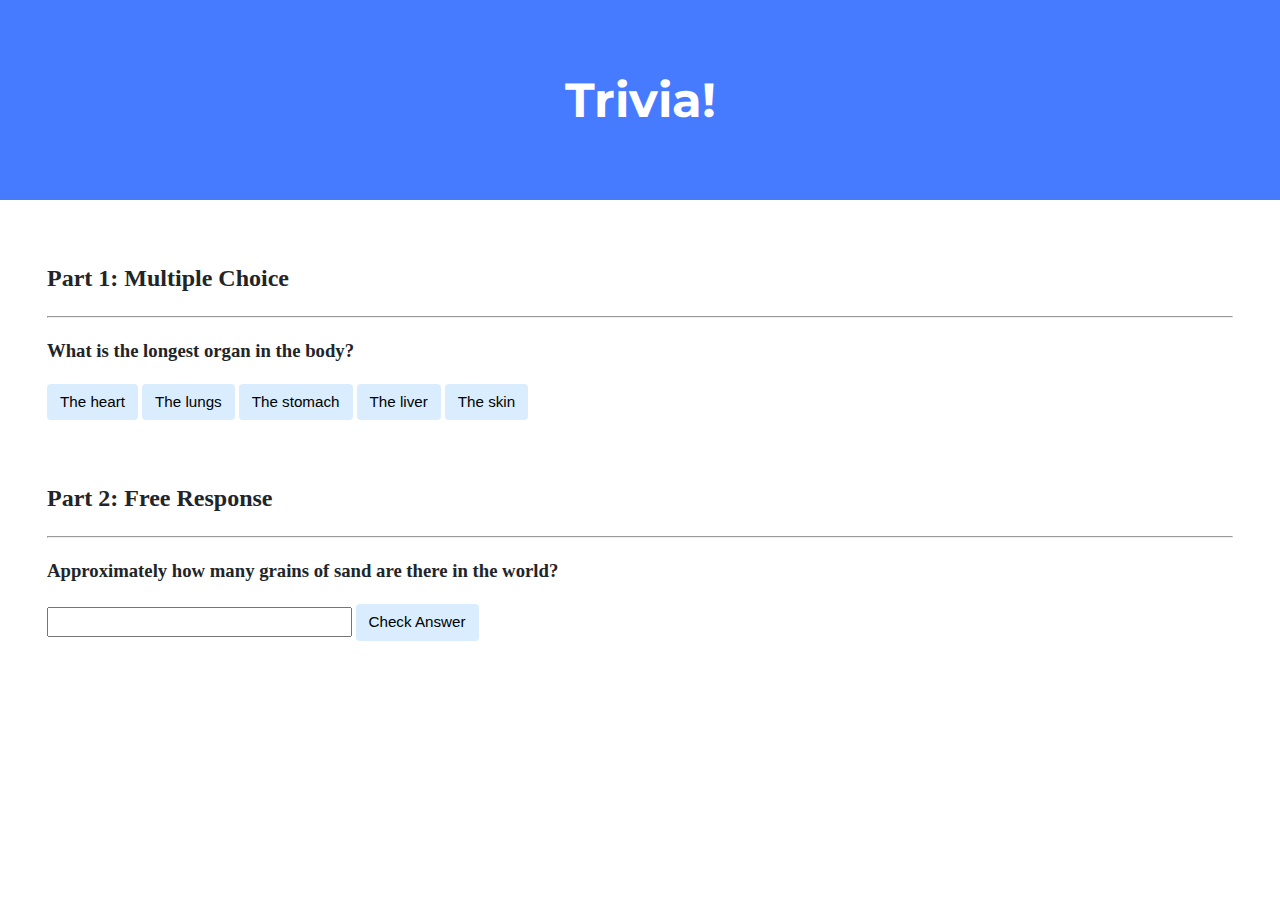
<file: trivia/index.html>
<!DOCTYPE html>

<html lang="en">
    <head>
        <link href="https://fonts.googleapis.com/css2?family=Montserrat:wght@500&display=swap" rel="stylesheet">
        <link href="styles.css" rel="stylesheet">
        <title>Trivia!</title>
        <script>

          document.addEventListener("DOMContentLoaded", function() {

            let correct = document.querySelector('.correct');
            correct.addEventListener('click', function() {
            correct.style.backgroundColor = 'green';
            document.querySelector('#feedback1').innerHTML = 'Correct!'
            });

            let incorrects = document.querySelectorAll('.incorrect');
            for(i = 0; i < incorrects.length; i++)
            {
                incorrects[i].addEventListener('click', function() {
                    incorrects[i].style.ackgroundColor = 'red';
                    document.querySelector('#feedback1').innerHTML = 'Incorrect';
                });
            }

            document.querySelector('#check').addEventListener('click', function() {
                let input = document.querySelector('input');
                if (input === '7.5 sextillion') {
                    input.style.backgroundColor = 'green'
                    document.querySelector('#feedback2').innerHTML = 'Correct!'
                } else {
                    input.style.backgroundColor = 'red';
                    document.querySelector('#feedback2').innerHTMl = 'Incorrect'
                }
            });
          });
        </script>
    </head>
    <body>
        <div class="header">
            <h1>Trivia!</h1>
        </div>

        <div class="container">

            <div class="section">
                <h2>Part 1: Multiple Choice </h2>
                <hr>
                <h3> What is the longest organ in the body?</h3>
                <button class="incorrect">The heart</button>
                <button class="incorrect">The lungs</button>
                <button class="incorrect">The stomach</button>
                <button class="incorrect">The liver</button>
                <button class="correct">The skin</button>
                <p id = "feedback1"></p>
            </div>

            <div class="section">
                <h2>Part 2: Free Response</h2>
                <hr>
                <h3>Approximately how many grains of sand are there in the world?</h3>
                <input type="text"></input>
                <button id="Check">Check Answer</button>
                <p id="feedback"></p>
            </div>
        </div>
    </body>
</html>
</file>
<file: trivia/styles.css>
body {
    background-color: #fff;
    color: #212529;
    font-size: 1rem;
    font-weight: 400;
    line-height: 1.5;
    margin: 0;
    text-align: left;
}

.container {
    margin-left: auto;
    margin-right: auto;
    padding-left: 15px;
    padding-right: 15px;
}

.header {
    background-color: #477bff;
    color: #fff;
    margin-bottom: 2rem;
    padding: 2rem 1rem;
    text-align: center;
}

.section {
    padding: 0.5rem 2rem 1rem 2rem;
}

.section:hover {
    background-color: #f5f5f5;
    transition: color 2s ease-in-out, background-color 0.15s ease-in-out;
}

h1 {
    font-family: 'Montserrat', sans-serif;
    font-size: 48px;
}

button, input[type="submit"] {
    background-color: #d9edff;
    border: 1px solid transparent;
    border-radius: 0.25rem;
    font-size: 0.95rem;
    font-weight: 400;
    line-height: 1.5;
    padding: 0.375rem 0.75rem;
    text-align: center;
    transition: color 0.15s ease-in-out, background-color 0.15s ease-in-out, border-color 0.15s ease-in-out, box-shadow 0.15s ease-in-out;
    vertical-align: middle;
}


input[type="text"] {
    line-height: 1.8;
    width: 25%;
}

input[type="text"]:hover {
    background-color: #f5f5f5;
    transition: color 2s ease-in-out, background-color 0.15s ease-in-out;
}
</file>
